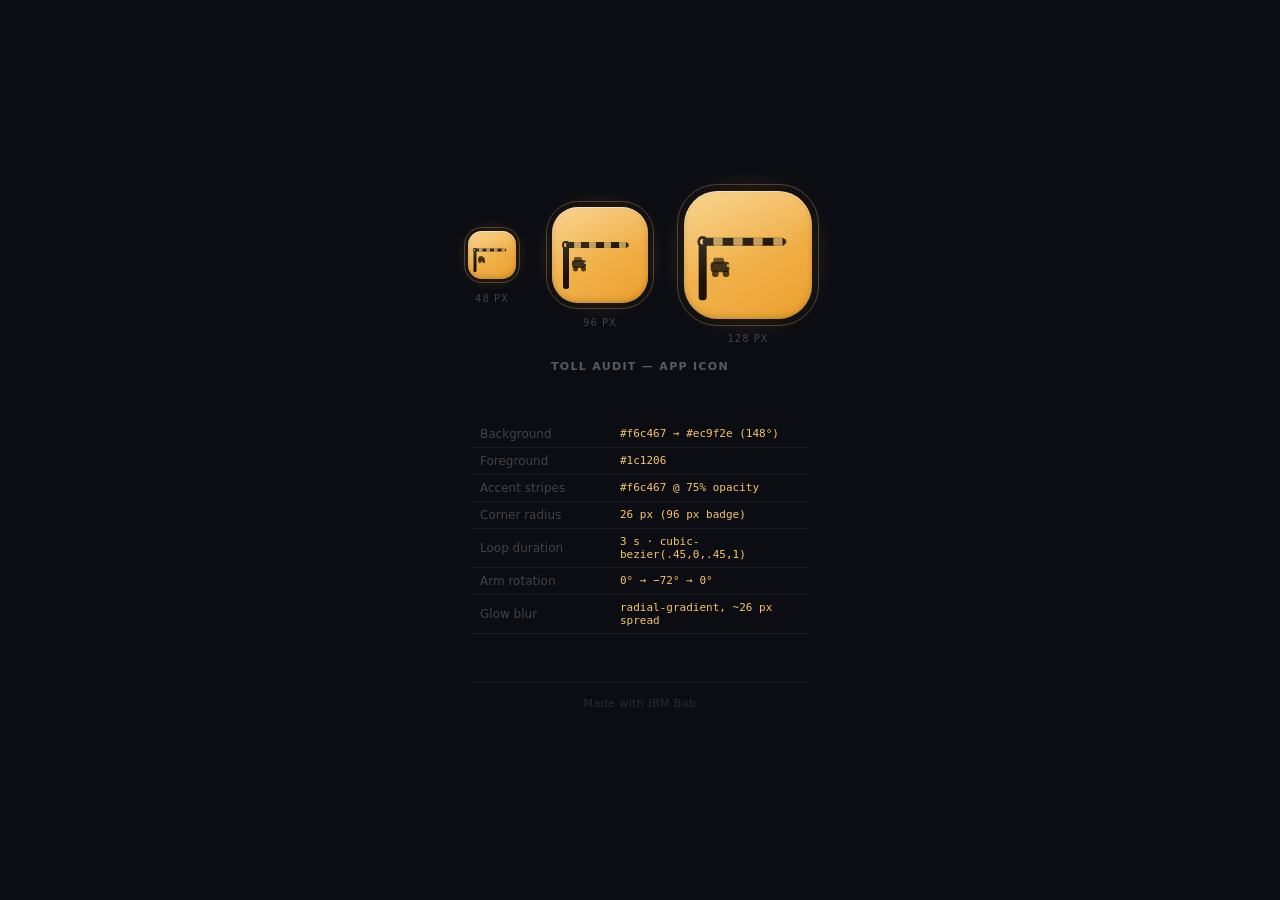
<file: logo-preview.html>
<!DOCTYPE html>
<html lang="en">
<head>
<meta charset="UTF-8">
<meta name="viewport" content="width=device-width, initial-scale=1.0">
<title>Toll Audit — App Icon</title>
<style>
  *, *::before, *::after { box-sizing: border-box; margin: 0; padding: 0; }

  body {
    background: #0c0d13;
    display: flex;
    flex-direction: column;
    align-items: center;
    justify-content: center;
    min-height: 100vh;
    font-family: -apple-system, "Segoe UI", system-ui, sans-serif;
    gap: 48px;
  }

  .label {
    color: rgba(255,255,255,.32);
    font-size: 11px;
    font-weight: 600;
    letter-spacing: .12em;
    text-transform: uppercase;
    margin-top: -32px;
  }

  .showcase {
    display: flex;
    align-items: center;
    gap: 36px;
  }

  /* ── Icon wrap ── */
  .icon-wrap {
    position: relative;
    display: inline-flex;
    align-items: center;
    justify-content: center;
    flex-shrink: 0;
  }

  /* Pulsing ambient ring */
  .icon-ring {
    position: absolute;
    inset: -6px;
    border-radius: 32px;
    border: 1.5px solid rgba(246,196,103,.28);
    animation: ringBreath 3s ease-in-out infinite;
    pointer-events: none;
  }
  @keyframes ringBreath {
    0%,100% { transform: scale(1);    opacity: .55; }
    50%      { transform: scale(1.06); opacity: .18; }
  }

  /* Outer glow */
  .icon-glow {
    position: absolute;
    inset: -14px;
    border-radius: 42px;
    background: radial-gradient(ellipse at center,
      rgba(246,164,46,.26) 0%,
      rgba(246,164,46,.10) 45%,
      transparent 75%
    );
    animation: glowPulse 3s ease-in-out infinite;
    pointer-events: none;
  }
  @keyframes glowPulse {
    0%,100% { opacity: .7; transform: scale(1); }
    50%      { opacity: 1;  transform: scale(1.04); }
  }

  /* Badge */
  .icon-badge {
    position: relative;
    width: 96px;
    height: 96px;
    border-radius: 26px;
    background: linear-gradient(148deg, #f6c467 0%, #ec9f2e 100%);
    overflow: hidden;
    box-shadow:
      inset 0 1px 0 rgba(255,255,255,.45),
      inset 0 -2px 6px rgba(0,0,0,.18);
  }
  .icon-badge::before {
    content: '';
    position: absolute;
    inset: 0;
    border-radius: 26px;
    background: linear-gradient(160deg, rgba(255,255,255,.28) 0%, transparent 55%);
    pointer-events: none;
    z-index: 10;
  }

  /* Scan line */
  .scan-line {
    position: absolute;
    top: 50%;
    left: 0;
    width: 100%;
    height: 1.5px;
    transform: translateY(-50%);
    background: linear-gradient(90deg,
      transparent 0%,
      rgba(28,18,6,.55) 20%,
      rgba(28,18,6,.55) 80%,
      transparent 100%
    );
    opacity: 0;
    animation: scanFlash 3s ease-in-out infinite;
    z-index: 5;
    pointer-events: none;
  }
  @keyframes scanFlash {
    0%   { opacity: 0; }
    48%  { opacity: 0; }
    54%  { opacity: .7; }
    70%  { opacity: .7; }
    76%  { opacity: 0; }
    100% { opacity: 0; }
  }

  /* SVG */
  .icon-svg {
    position: relative;
    z-index: 2;
    width: 100%;
    height: 100%;
  }

  /* Barrier arm rotation */
  .barrier-arm {
    transform-origin: 14px 38px;
    animation: armCycle 3s cubic-bezier(.45,0,.45,1) infinite;
  }
  @keyframes armCycle {
    0%,15%  { transform: rotate(0deg); }
    30%,70% { transform: rotate(-72deg); }
    85%,100%{ transform: rotate(0deg); }
  }

  /* Car slide */
  .car-dot {
    animation: carSlide 3s ease-in-out infinite;
  }
  @keyframes carSlide {
    0%,28%  { transform: translateX(-18px); opacity: 0; }
    35%     { transform: translateX(-12px); opacity: 1; }
    65%     { transform: translateX(58px);  opacity: 1; }
    72%     { transform: translateX(66px);  opacity: 0; }
    100%    { transform: translateX(-18px); opacity: 0; }
  }

  /* ── Size variants ── */
  .icon-badge--sm { width: 48px; height: 48px; border-radius: 14px; }
  .icon-badge--sm::before { border-radius: 14px; }
  .icon-wrap--sm .icon-ring { inset: -4px; border-radius: 18px; }
  .icon-wrap--sm .icon-glow { inset: -10px; border-radius: 22px; }

  .icon-badge--lg { width: 128px; height: 128px; border-radius: 34px; }
  .icon-badge--lg::before { border-radius: 34px; }
  .icon-wrap--lg .icon-ring { inset: -7px; border-radius: 40px; }
  .icon-wrap--lg .icon-glow { inset: -18px; border-radius: 50px; }

  .size-col {
    display: flex;
    flex-direction: column;
    align-items: center;
    gap: 14px;
  }
  .size-lbl {
    color: rgba(255,255,255,.22);
    font-size: 10px;
    letter-spacing: .1em;
    text-transform: uppercase;
  }

  /* ── Spec table ── */
  .spec-table {
    border-collapse: collapse;
    font-size: 12px;
    color: rgba(255,255,255,.45);
    width: 340px;
  }
  .spec-table td {
    padding: 6px 10px;
    border-bottom: 1px solid rgba(255,255,255,.06);
  }
  .spec-table td:first-child { color: rgba(255,255,255,.22); width: 140px; }
  .spec-table td:last-child  { font-family: "JetBrains Mono", monospace; font-size: 11px; color: #f6c467; }

  footer {
    font-size: 11px;
    color: rgba(255,255,255,.12);
    letter-spacing: .04em;
    border-top: 1px solid rgba(255,255,255,.06);
    padding-top: 14px;
    width: 340px;
    text-align: center;
  }
</style>
</head>
<body>

<!-- ── Three sizes ── -->
<div class="showcase">

  <!-- 48 px -->
  <div class="size-col">
    <div class="icon-wrap icon-wrap--sm">
      <div class="icon-ring"></div>
      <div class="icon-glow"></div>
      <div class="icon-badge icon-badge--sm">
        <div class="scan-line"></div>
        <svg class="icon-svg" viewBox="0 0 96 96" fill="none" xmlns="http://www.w3.org/2000/svg">
          <rect x="11" y="34" width="6" height="48" rx="2.5" fill="#1c1206"/>
          <circle cx="14" cy="38" r="4" fill="#1c1206"/>
          <circle cx="14" cy="38" r="2" fill="#f6c467"/>
          <g class="barrier-arm">
            <rect x="14" y="35" width="62" height="6" rx="3" fill="#1c1206"/>
            <rect x="22" y="35" width="7" height="6" rx="1" fill="#f6c467" opacity=".75"/>
            <rect x="37" y="35" width="7" height="6" rx="1" fill="#f6c467" opacity=".75"/>
            <rect x="52" y="35" width="7" height="6" rx="1" fill="#f6c467" opacity=".75"/>
            <rect x="67" y="35" width="7" height="6" rx="1" fill="#f6c467" opacity=".75"/>
            <rect x="74" y="36" width="3" height="4" rx="1.5" fill="#1c1206" opacity=".5"/>
          </g>
          <g class="car-dot">
            <rect x="20" y="53" width="14" height="8" rx="2.5" fill="#1c1206" opacity=".82"/>
            <rect x="22" y="50" width="8" height="5" rx="1.5" fill="#1c1206" opacity=".65"/>
            <rect x="32" y="55" width="2.5" height="2" rx="1" fill="#f6c467" opacity=".8"/>
            <rect x="20" y="55" width="2.5" height="2" rx="1" fill="#1c1206" opacity=".5"/>
            <circle cx="23.5" cy="62" r="2.5" fill="#1c1206" opacity=".75"/>
            <circle cx="31.5" cy="62" r="2.5" fill="#1c1206" opacity=".75"/>
          </g>
        </svg>
      </div>
    </div>
    <span class="size-lbl">48 px</span>
  </div>

  <!-- 96 px -->
  <div class="size-col">
    <div class="icon-wrap">
      <div class="icon-ring"></div>
      <div class="icon-glow"></div>
      <div class="icon-badge">
        <div class="scan-line"></div>
        <svg class="icon-svg" viewBox="0 0 96 96" fill="none" xmlns="http://www.w3.org/2000/svg">
          <rect x="11" y="34" width="6" height="48" rx="2.5" fill="#1c1206"/>
          <circle cx="14" cy="38" r="4" fill="#1c1206"/>
          <circle cx="14" cy="38" r="2" fill="#f6c467"/>
          <g class="barrier-arm">
            <rect x="14" y="35" width="62" height="6" rx="3" fill="#1c1206"/>
            <rect x="22" y="35" width="7" height="6" rx="1" fill="#f6c467" opacity=".75"/>
            <rect x="37" y="35" width="7" height="6" rx="1" fill="#f6c467" opacity=".75"/>
            <rect x="52" y="35" width="7" height="6" rx="1" fill="#f6c467" opacity=".75"/>
            <rect x="67" y="35" width="7" height="6" rx="1" fill="#f6c467" opacity=".75"/>
            <rect x="74" y="36" width="3" height="4" rx="1.5" fill="#1c1206" opacity=".5"/>
          </g>
          <g class="car-dot">
            <rect x="20" y="53" width="14" height="8" rx="2.5" fill="#1c1206" opacity=".82"/>
            <rect x="22" y="50" width="8" height="5" rx="1.5" fill="#1c1206" opacity=".65"/>
            <rect x="32" y="55" width="2.5" height="2" rx="1" fill="#f6c467" opacity=".8"/>
            <rect x="20" y="55" width="2.5" height="2" rx="1" fill="#1c1206" opacity=".5"/>
            <circle cx="23.5" cy="62" r="2.5" fill="#1c1206" opacity=".75"/>
            <circle cx="31.5" cy="62" r="2.5" fill="#1c1206" opacity=".75"/>
          </g>
        </svg>
      </div>
    </div>
    <span class="size-lbl">96 px</span>
  </div>

  <!-- 128 px -->
  <div class="size-col">
    <div class="icon-wrap icon-wrap--lg">
      <div class="icon-ring"></div>
      <div class="icon-glow"></div>
      <div class="icon-badge icon-badge--lg">
        <div class="scan-line"></div>
        <svg class="icon-svg" viewBox="0 0 96 96" fill="none" xmlns="http://www.w3.org/2000/svg">
          <rect x="11" y="34" width="6" height="48" rx="2.5" fill="#1c1206"/>
          <circle cx="14" cy="38" r="4" fill="#1c1206"/>
          <circle cx="14" cy="38" r="2" fill="#f6c467"/>
          <g class="barrier-arm">
            <rect x="14" y="35" width="62" height="6" rx="3" fill="#1c1206"/>
            <rect x="22" y="35" width="7" height="6" rx="1" fill="#f6c467" opacity=".75"/>
            <rect x="37" y="35" width="7" height="6" rx="1" fill="#f6c467" opacity=".75"/>
            <rect x="52" y="35" width="7" height="6" rx="1" fill="#f6c467" opacity=".75"/>
            <rect x="67" y="35" width="7" height="6" rx="1" fill="#f6c467" opacity=".75"/>
            <rect x="74" y="36" width="3" height="4" rx="1.5" fill="#1c1206" opacity=".5"/>
          </g>
          <g class="car-dot">
            <rect x="20" y="53" width="14" height="8" rx="2.5" fill="#1c1206" opacity=".82"/>
            <rect x="22" y="50" width="8" height="5" rx="1.5" fill="#1c1206" opacity=".65"/>
            <rect x="32" y="55" width="2.5" height="2" rx="1" fill="#f6c467" opacity=".8"/>
            <rect x="20" y="55" width="2.5" height="2" rx="1" fill="#1c1206" opacity=".5"/>
            <circle cx="23.5" cy="62" r="2.5" fill="#1c1206" opacity=".75"/>
            <circle cx="31.5" cy="62" r="2.5" fill="#1c1206" opacity=".75"/>
          </g>
        </svg>
      </div>
    </div>
    <span class="size-lbl">128 px</span>
  </div>

</div>

<p class="label">Toll Audit — App Icon</p>

<!-- ── Design spec ── -->
<table class="spec-table">
  <tr><td>Background</td><td>#f6c467 → #ec9f2e (148°)</td></tr>
  <tr><td>Foreground</td><td>#1c1206</td></tr>
  <tr><td>Accent stripes</td><td>#f6c467 @ 75% opacity</td></tr>
  <tr><td>Corner radius</td><td>26 px (96 px badge)</td></tr>
  <tr><td>Loop duration</td><td>3 s  ·  cubic-bezier(.45,0,.45,1)</td></tr>
  <tr><td>Arm rotation</td><td>0° → −72° → 0°</td></tr>
  <tr><td>Glow blur</td><td>radial-gradient, ~26 px spread</td></tr>
</table>

<footer>Made with IBM Bob</footer>

</body>
</html>
</file>
